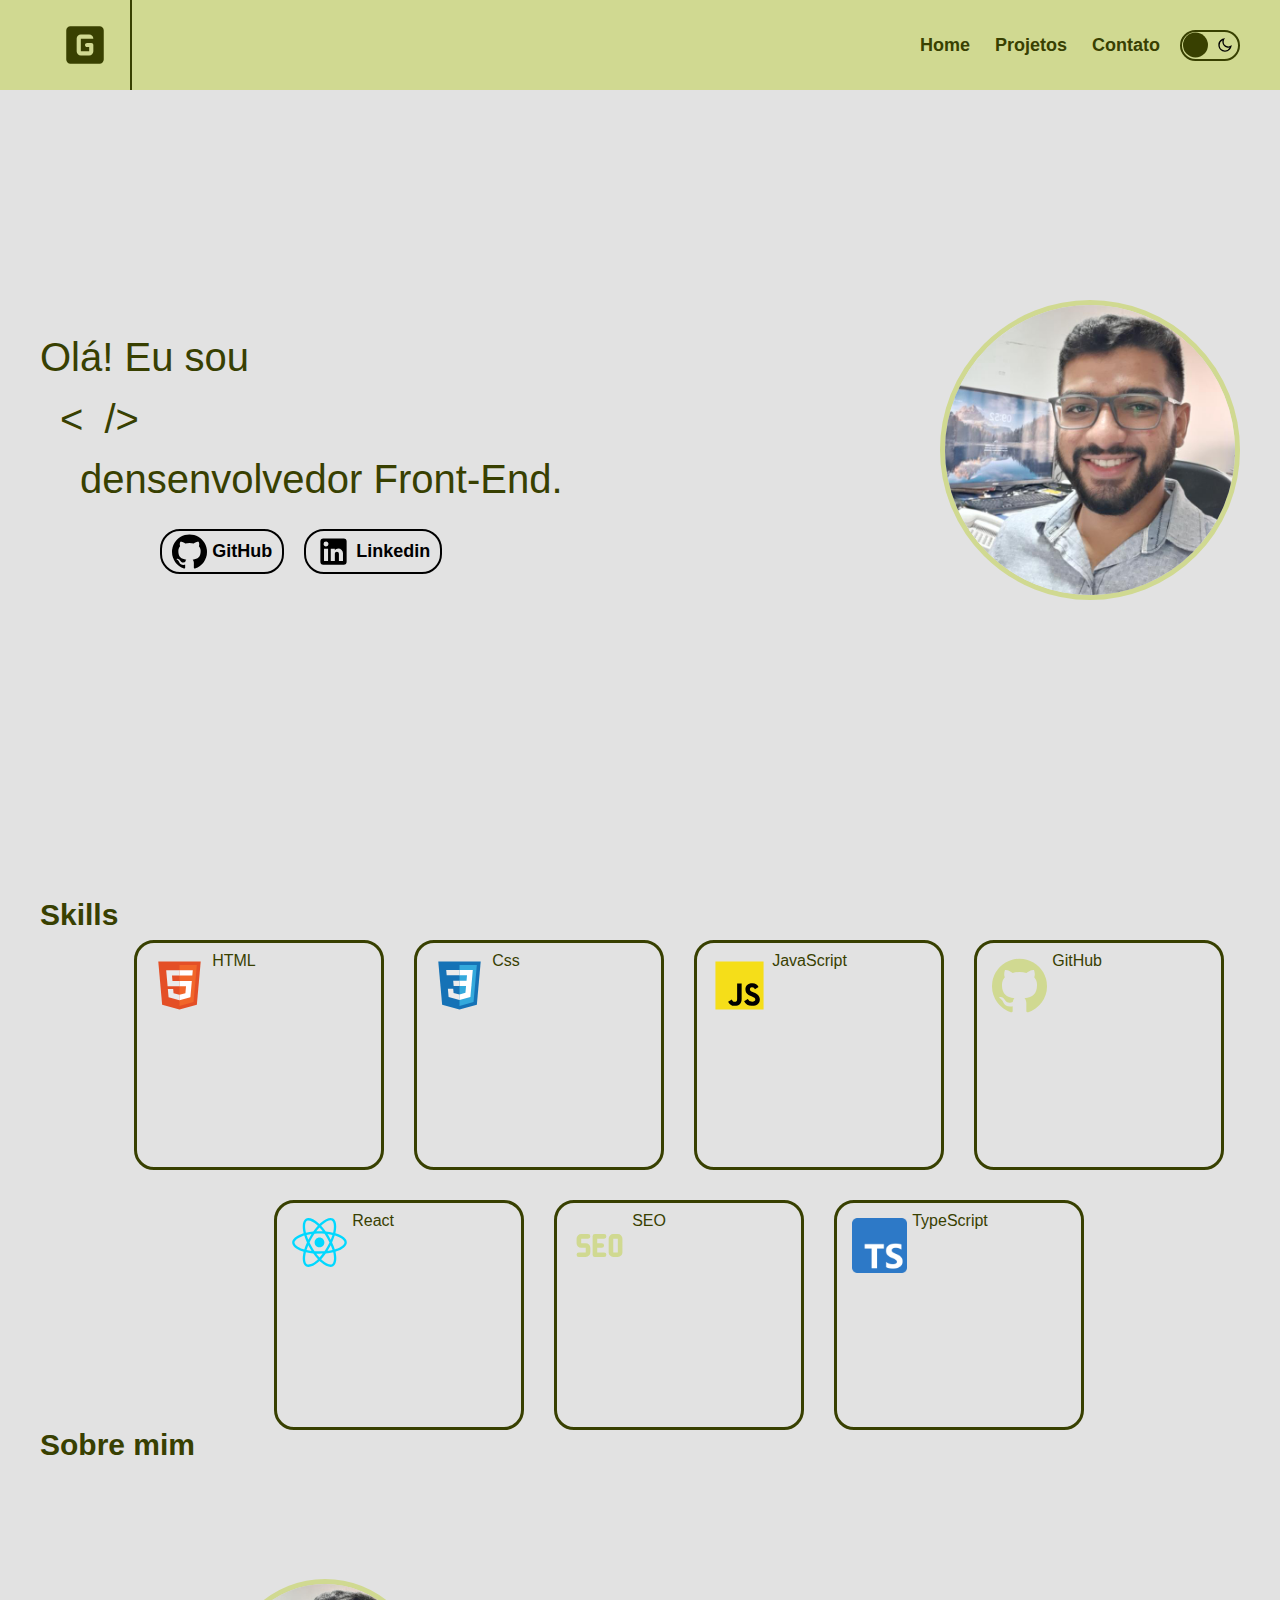
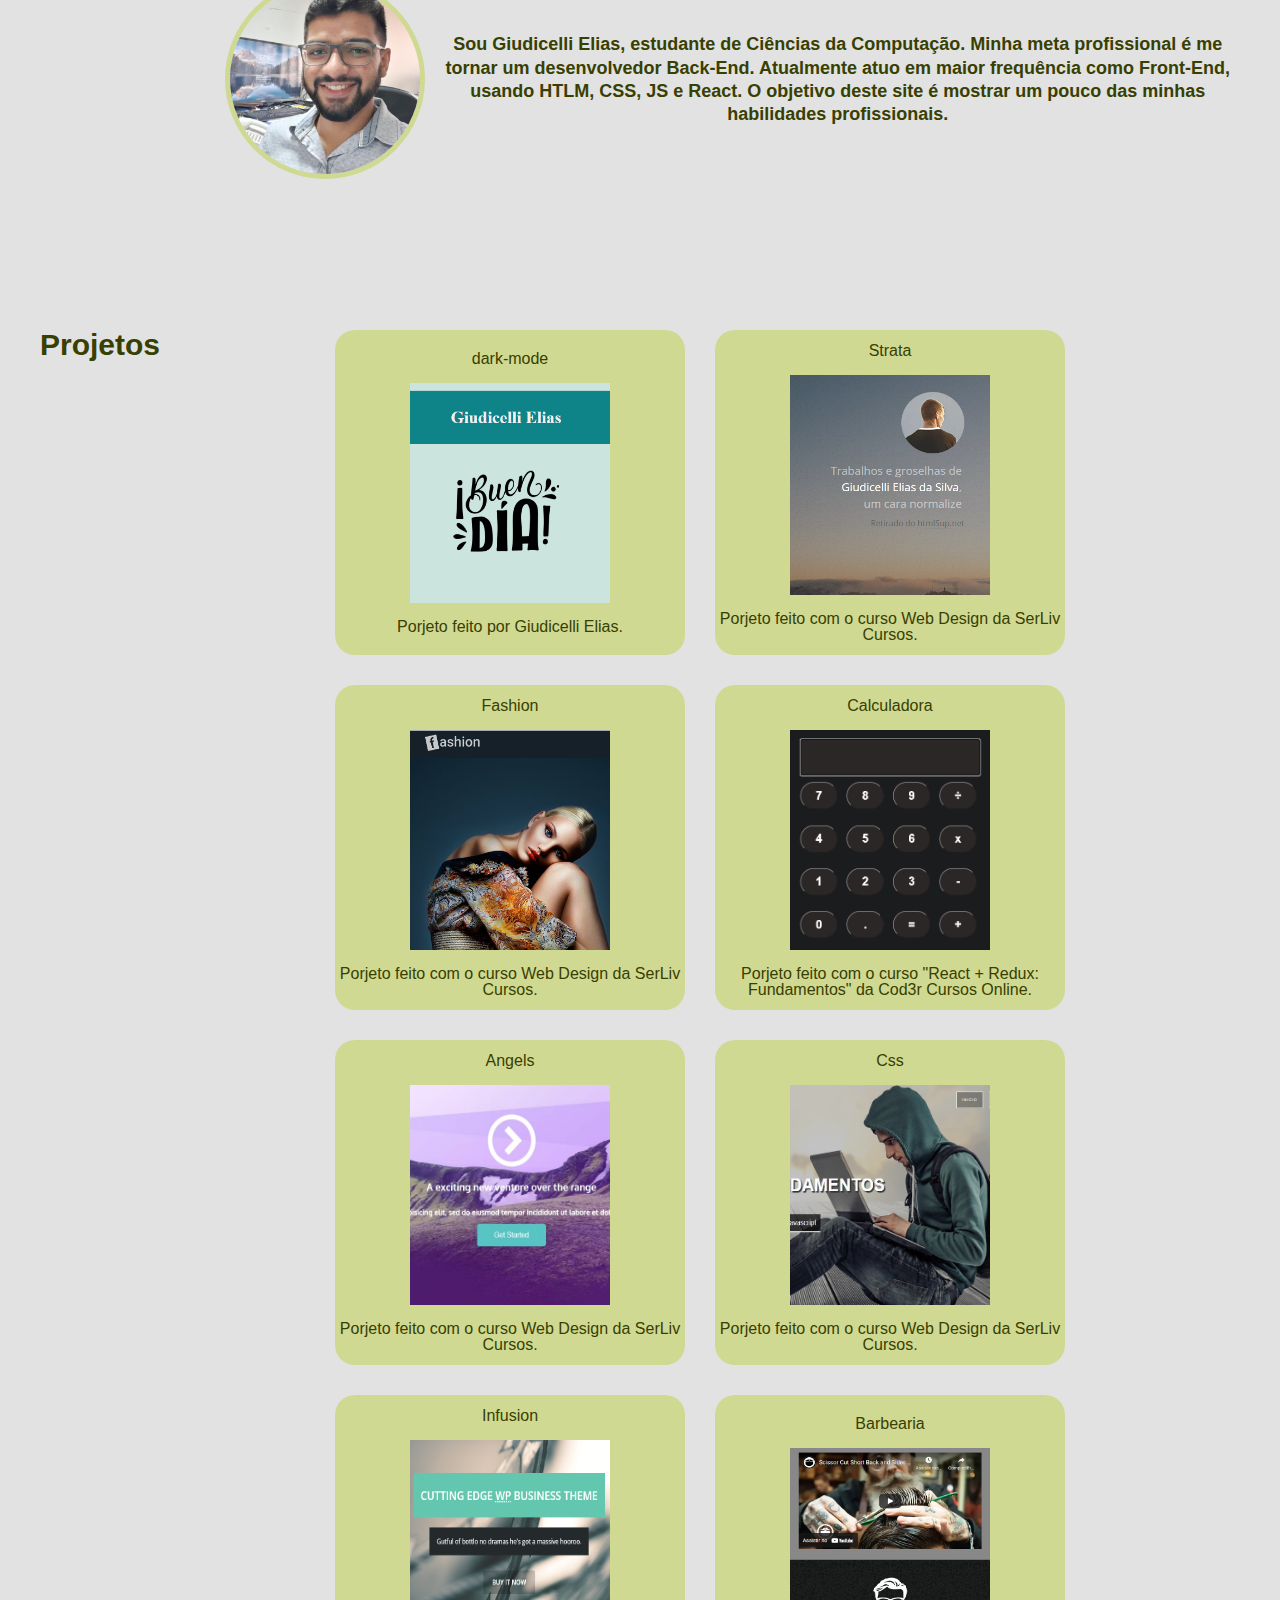
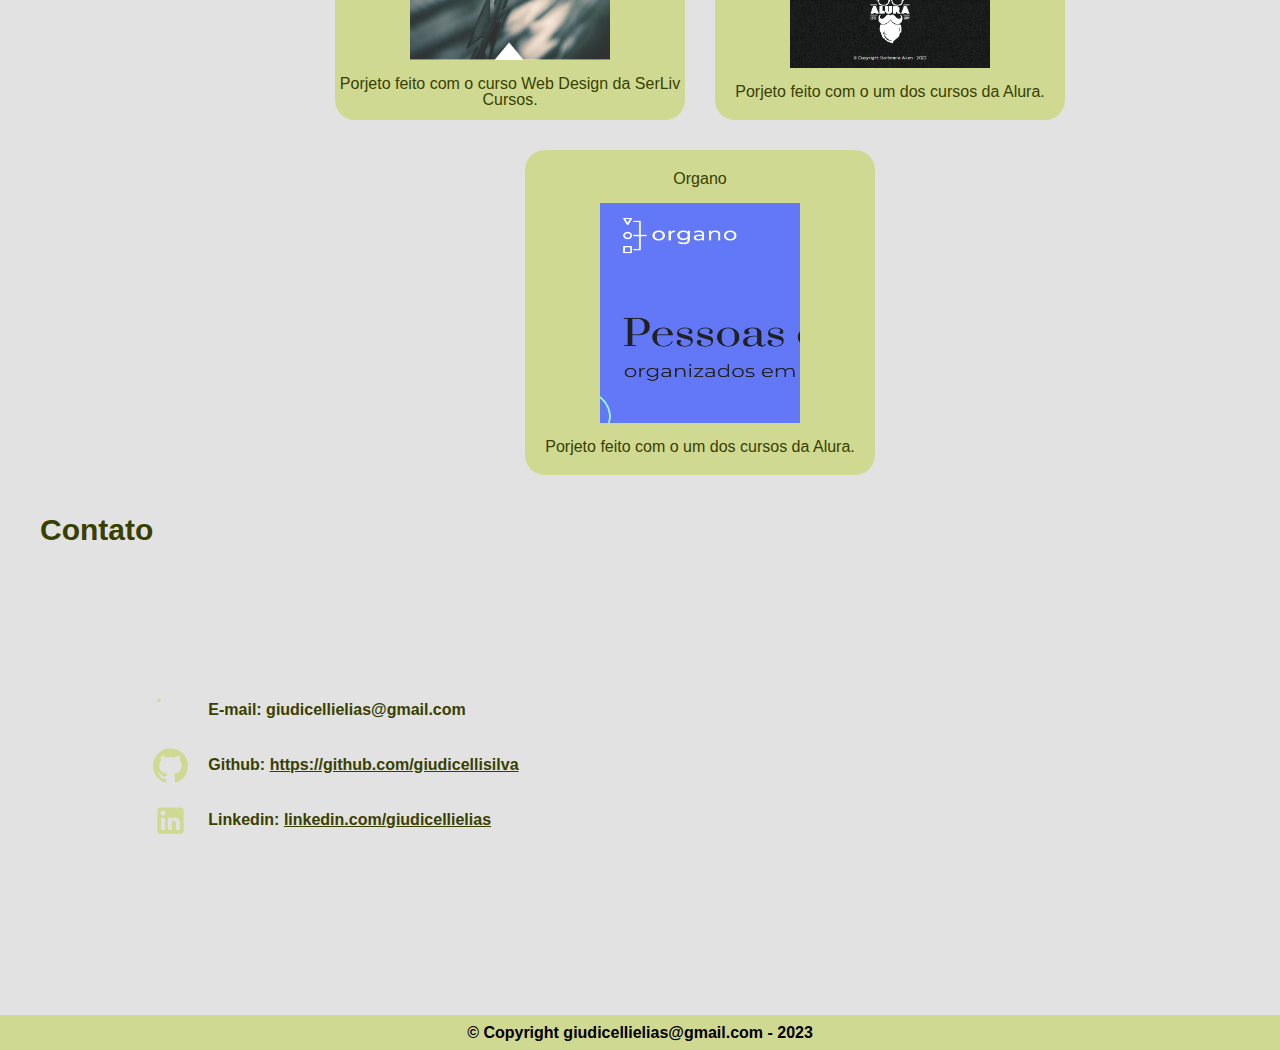
<file: index.html>
<!DOCTYPE html>
<html>
    <head>
        <title>Portifólio | Giudicelli</title>
        <meta charset="utf-8">
        <meta name="viewport" content="width=device-width">  
        <meta name="author" content="Giudicelli Elias">
        <meta name="description" content="Meu nome é Giudicelli Elias, sou dessenvolvedor front-end.">
        <meta name="keywords" content="portfolio, Giudicelli, desenvolvimento, front-end, html, css, javascript">
        <link rel="shortcut icon" href="imagens/g.png" type="image/x-icon"/>

        <link rel="stylesheet" href="css/reset.css">

        <link rel="stylesheet" href="css/index.css">
        <link rel="stylesheet" href="css/skills.css">
        <link rel="stylesheet" href="css/footer.css">
        <link rel="stylesheet" href="css/home.css">
        <link rel="stylesheet" href="css/header.css">
        <link rel="stylesheet" href="css/skills.css">
        <link rel="stylesheet" href="css/contato.css">
        <link rel="stylesheet" href="css/projetos.css">
        <link rel="stylesheet" href="css/some-mim.css">
        <link rel="stylesheet" href="css/scroll.css">
        <link rel="stylesheet" href="css/darkMode.css">
        <link rel="stylesheet" href="css/button--darkMode.css">

        <!-- fonts -->
        <link rel = "preconnect" href = "https://fonts.googleapis.com">
        <link rel = "preconnect" href = "https://fonts.gstatic.com" crossorigin>
        <link rel = "preconnect" href="https://fonts.googleapis.com/css2?family=Roboto&display=swap" rel="stylesheet">
        <link href="https://fonts.googleapis.com/css2?family=Montaga&display=swap" rel="stylesheet">


    </head>
    <body class="no-js body">
        <header class="header">
            <div class="content header__content" >
                <figure class="header__content__figure">
                    <div class="figure__img"></div>
                </figure>
                
                
                <div class="flex">   
                    <nav class="header__content___nav">
                        <ul class="nav__links">
                            <li class="nav__links___li"><a class="li__link" href="#home">Home</a></li>
                            <li class="nav__links___li"><a class="li__link" href="#projetos">Projetos</a></li>
                            <li class="nav__links___li"><a class="li__link" href="#contato">Contato</a></li>
                        </ul>
                    </nav>
                    
                    <label for="checkbox" class="header__button--darkMode">
                        <input type="checkbox" id="checkbox" >
                        <span class="ball"></span>
                        <img class="sun" src="./imagens/sun-line.svg" /> 
                        <img class="moon" src="./imagens/moon-line.svg" />
                    </label>

                    <button  class="header__button" style="display: none;">☰</button>
                </div>
                

            </div>
        </header>
        
        <main class="main">
            <div class="content">
                <section id="home" class="home">
                    <div class="flex-column">
                        <h1 class="home__title">
                            <p class="home__title___text--home">Olá! Eu sou</p> 
                            <div> &#60; <span class="home__title___text--name"></span> &#47;&#62; </div>
                            <p class="home__title___text--home">densenvolvedor Front-End.</p>
                        </h1>
                        <ul class="home__links">
                            <li class="home__links___li"><a class="li__link" href="https://github.com/giudicellisilva" target="_blank"><div></div> <p>GitHub</p></a></li>
                            <li class="home__links___li"><a class="li__link" href="https://www.linkedin.com/in/giudicelli-silva-48b339215/" target="_blank"><div class="img-linkedin"></div><p>Linkedin</p></a></li>
                        </ul>
                    </div>
                    <figure class="home__perfil">
                        <img class="home__perfil___img" src="imagens/perfil.jpg" alt="Foto Perfil">  
                    </figure>
                    
                   
                </section>
                <section id="skills" class="section--default skills">
                    <h2 class="title--default">Skills</h2>

                    <div class="skills__div">
                            <div class="skills__div___content">
                               <img class="content__img" src="imagens/file-type-html.svg">
                               <p class="content__text">HTML</p>
                               <p class="content__description" style="display: none;">HTML é uma linguagem de marcação, na qual o maior desafio dela é a parte de semântica, deixar ela mais acessível e ter pontuação alta de SEO. Já trabalhei tendo como desafio exatamente ter acessibilidade e pontuação máxima de SEO.</p>
                            </div>

                            <div class="skills__div___content">
                                <img class="content__img" src="imagens/file-type-css.svg">
                                <p class="content__text">Css</p>
                                <p class="content__description" style="display: none;">CSS é a linguagem que dá vida ao HTML. O maior desafio para mim com CSS é animação, consigo muito bem colocar em prática telas de Designers, mas é sempre um desafio maior colocar animações em prática.</p>
                            </div>

                            <div class="skills__div___content">
                                <img class="content__img" src="imagens/file-type-js-official.svg">
                                <p class="content__text">JavaScript</p>
                                <p class="content__description" style="display: none;">JavaScript é uma linguagem de programação, não foi com ela o meu primeiro contato com uma linguagem de programação mas é a que mais pratico e estudo atualmente.</p>
                            </div>

                            <div class="skills__div___content">
                                <img class="content__img" src="imagens/git-hub-logo-dark.svg">
                                <p class="content__text">GitHub</p>
                                <p class="content__description" style="display: none;">Github tenho contato desde a faculdade, tive que usar um repositório compartilhado para alguns projetos. Tive que estudar mais sobre quando trabalhei como Suporte Técnico, onde tive que criar fluxo para alguns repositórios.</p>
                            </div>

                            <div class="skills__div___content">
                                <img class="content__img" src="imagens/react.svg">
                                <p class="content__text">React</p>
                                <p class="content__description" style="display: none;">É o meu framework queridinho, ando estudando bastante esse framework e alguns outros para complementar como Next e Redux.</p>
                            </div>

                            <div class="skills__div___content">
                                <img class="content__img" src="imagens/seo.svg">
                                <p class="content__text">SEO</p>
                                <p class="content__description" style="display: none;">SEO, como objetivo ter um melhor ranqueamento nos mecanismo de busca para o site, meu contato foi atrelado com HTML deixando mais semântico para as buscas do Google, ainda estudando mais sobre suas estratégias e otimizações.</p>
                            </div>

                            <div class="skills__div___content">
                                <img class="content__img" src="imagens/Typescript_logo.png">
                                <p class="content__text">TypeScript</p>
                                <p class="content__description" style="display: none;">TypeScript, velho usando essa linguagem como melhoria, trazendo tipagem ao JavaScript.</p>
                            </div>
                    </div>
                </section>
    
                <section id="sobre" class="section--default sobre">
                    <h2 class="title--default">Sobre mim</h2>
                    <div class="sobre__div">
                        <figure class="sobre__div__figure">
                            <img class="figure__img" src="imagens/perfil.jpg" alt="icone de user">
                        </figure>
                        <p class="sobre__div___text">Sou Giudicelli Elias, estudante de Ciências da Computação. Minha meta profissional é me tornar um desenvolvedor Back-End. Atualmente atuo em maior frequência como Front-End, usando HTLM, CSS, JS e React. O objetivo deste site é mostrar um pouco das minhas habilidades profissionais.</p>    
                    </div>
                   </section>
    
                <section id="projetos" class="section--default projetos">
                    <h2 class="title--default">Projetos</h2>

                    <div class="projetos__content">

                        <div class="section__content__card section__content__card--strata">
                            <h4 class="card__name">dark-mode</h4>
                            
                            <a class="card__link" style="text-decoration: none;"  href="https://dark-mode-tan.vercel.app/">
                                <img class="card__link___img" src="imagens/Dark-mode.png" alt="Imagem Projeto dark-mode" >
                                <div class="card__link___verMais"></div>
                            </a>
                                
                                <figcaption class="figure__figcaption">Porjeto feito por Giudicelli Elias.</figcaption>
                        </div>

                        <div class="section__content__card section__content__card--strata">
                            <h4 class="card__name">Strata</h4>
                            
                            <a class="card__link" style="text-decoration: none;"  href="Pages/ProjetoStrata.html">
                                <img class="card__link___img" src="imagens/projeto-strata.png" alt="Imagem Projeto Strata" >
                                <div class="card__link___verMais"></div>
                            </a>
                                
                                <figcaption class="figure__figcaption">Porjeto feito com o curso Web Design da SerLiv Cursos.</figcaption>
                        </div>
    
                        <div class="section__content__card section__content__card--calculadora">
                            <h4 class="card__name">Fashion</h4>
                            
                            <a class="card__link" style="text-decoration: none;" href="Pages/ProjetoFashion.html">
                                <img class="card__link___img" src="imagens/projeto-fashion.png" alt="Imagem Projeto Calculadora">
                                <div class="card__link___verMais"></div>
                            </a>
                                
                                <figcaption class="figure__figcaption">Porjeto feito com o curso Web Design da SerLiv Cursos.</figcaption>
                        </div>
    
                        <div class="section__content__card">
                            <h4 class="card__name">Calculadora</h4>
                            
                            <a class="card__link" style="text-decoration: none;" href="https://github.com/giudicellisilva/Calculadora.git">
                                <img class="card__link___img" src="imagens/Calculadora.png" alt="Imagem Projeto Calculadora" >
                                <div class="card__link___verMais"></div>
                            
                                </a>
                                <figcaption class="figure__figcaption">Porjeto feito com o 
                                    curso "React + Redux: Fundamentos" da Cod3r Cursos Online.</figcaption>
                        </div>
    
                        <div class="section__content__card">
                            <h4 class="card__name">Angels</h4>
                            
                            <a class="card__link" style="text-decoration: none;" href="https://giudicellisilva.github.io/Angels/">
                                <img class="card__link___img" src="imagens/Projeto-Angels.jpg" alt="Imagem Projeto Angels">
                                <div class="card__link___verMais"></div>
                            </a>
                                
                                <figcaption class="figure__figcaption">Porjeto feito com o curso Web Design da SerLiv Cursos.</figcaption>
                        </div>
                        
                        <div class="section__content__card">
                            <h4 class="card__name">Css</h4>
                            
                            <a class="card__link" style="text-decoration: none;" href="Pages/ProjetoCss.html" >
                                <img class="card__link___img" src="imagens/ProjeotCss.jpg" alt="Imagem Projeto Css">
                                <div class="card__link___verMais"></div>
                            </a>
                                
                                <figcaption class="figure__figcaption">Porjeto feito com o curso Web Design da SerLiv Cursos.</figcaption>
                        </div>
    
                        <div class="section__content__card">
                            <h4 class="card__name">Infusion</h4>
                            <a class="card__link" style="text-decoration: none;" href="Pages/ProjetoInfusion.html">
                                <img class="card__link___img" src="imagens/Infusion.png" alt="Imagem Projeto Infusion">
                                <div class="card__link___verMais"></div>
                            </a>
                            <figcaption class="figure__figcaption">Porjeto feito com o curso Web Design da SerLiv Cursos.</figcaption>  
                        </div>

                        <div class="section__content__card">
                            <h4 class="card__name">Barbearia</h4>
                            <a class="card__link" style="text-decoration: none;" href="https://giudicellisilva.github.io/Barbearia-Alura/" >
                                <img class="card__link___img" src="imagens/ProjetoBarbeariaAlura/BarbeariaAlura.png" alt="Imagem Projeto Infusion">
                                <div class="card__link___verMais"></div>
                            </a>
                            <figcaption class="figure__figcaption">Porjeto feito com o um dos cursos da Alura.</figcaption>
                        </div>
                        
                        <div class="section__content__card">
                            <h4 class="card__name">Organo</h4>
                            <a class="card__link" style="text-decoration: none;" href="https://organo-psi-peach.vercel.app/" >
                                <img class="card__link___img" src="imagens/organo.png" alt="Imagem Projeto Infusion">
                                <div class="card__link___verMais"></div>
                            </a>
                            <figcaption class="figure__figcaption">Porjeto feito com o um dos cursos da Alura.</figcaption>
                        </div>
                    
                    </div>
                </section>
    
                <section id="contato" class="section--default contato">
                    <h2 class="title--default">Contato</h2>
                    <div class="div-contato">
                        <ul>
                            <li><img src="imagens/email.svg" alt="Icone de e-mail"><p>E-mail: giudicellielias@gmail.com</p></li>
                            <li><img src="imagens/git-hub-logo-dark.svg" alt="Icone GitHub"><p>Github: <a href="https://github.com/giudicellisilva" target="_blank">https://github.com/giudicellisilva</a></p></li>
                            <li><img src="imagens/linkedin-dark.svg" alt="Logo do Linkedin"><p>Linkedin: <a href="linkedin.com/in/giudicelli-elias-48b339215" target="_blank">linkedin.com/giudicellielias</a></p></li>
                        </ul>
                    </div>
                </section>
                
            </div>
            
        </main>

        <footer class="footer">
            <div class="content footer-content">
                <span>&copy; Copyright giudicellielias@gmail.com - 2023</span>
            </div>
        </footer>
        <script type='text/javascript' src='js/skills.js'></script>
        <script type='text/javascript' src='js/menu.js'></script>
        <script type='text/javascript' src='js/main.js'></script>
        <script type='text/javascript' src='js/digitarSozinho.js'></script>
        <script type='text/javascript' src='js/ControlerDarkMode.js'></script>


    </body>
</html>
</file>
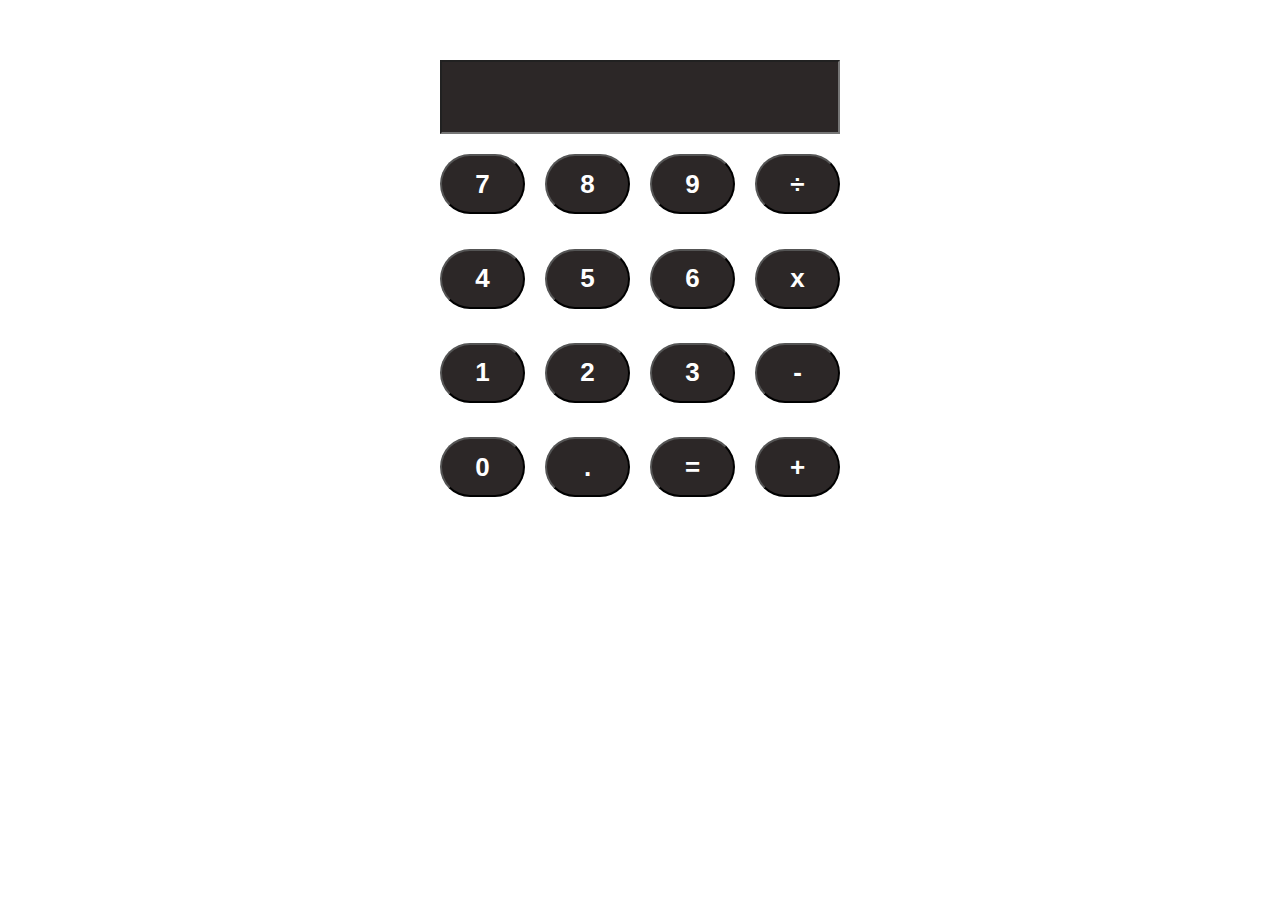
<file: Pages/Calculadora.html>
<!DOCTYPE html>
<html>
    <head>
        <title>Calculladora | Giudicelli</title>
        <meta charset="utf-8">
        <meta name="author" content="Giudicelli  Elias">
        <meta name="description" content="site portifólio">
        <meta name="keywords" content="Dev">
        <link rel="stylesheet" href="/css/Calculadora_style.css">
        <link rel="stylesheet" href="/css/style_index.css">

        <script src="/js/calculadora.js"></script>

    </head>
<body>
    <main>
        <div class="background">
            <div class="calculadora">
                <input class="tela" type="text" name='tela' value=''>
                <button class="buttonNumber um">1</button>
                <button class="buttonNumber dois">2</button>
                <button class="buttonNumber tres">3</button>
                <button class="buttonNumber quatro">4</button>
                <button class="buttonNumber cinco">5</button>
                <button class="buttonNumber seis">6</button>
                <button class="buttonNumber sete">7</button>
                <button class="buttonNumber oito">8</button>
                <button class="buttonNumber nove">9</button>
                <button class="buttonNumber zero">0</button>
                <button class="ponto">.</button>
                <button class="mais">+</button>
                <button class="menos">-</button>
                <button class="veses">x</button>
                <button class="divisão">÷</button>
                <button class="igual">=</button>
            </div>
        </div>
        
    </main>
</body>
</html>
</file>
<file: css/index.css>
*{
    box-sizing: border-box;
}

:root{
    --color-name:#384001;
    --color-name-default:#000000;
    --color-primary: #D0D991;
    --color-secondary: #384001;
    --color-tertiary: #ebebeb;
    --green-blue: #6e93d6;
    --color-my-name: #3b879d;
    --azul-default:#2ECEF2;
    --azul-default-old: #75D3FB;
    --azul-default-claro:#D6E7F1;
    --background-default: #e2e2e2;

    --black:#000000;

    --logo: url(../imagens/bold-g.svg);
    --logo-git: url(../imagens/git-hub-logo.svg);
    --logo-linkedin:  url(../imagens/linkedin.svg);

    font-family: 'Roboto', Arial, sans-serif;
}

.body{
    color: var(--color-name);
    margin: 0 auto;
    background-color: var(--background-default);
    min-width: 650px;

    transition: all 1s;
}

.content{
    max-width: 1200px;
    margin: 0 auto;
}

section{
    min-height: 500px;
    display: flex;
}

/* estilos defaults */

.title--default{
    margin: 0;
    font-size: 30px;
    font-weight: 700;
}

.flex{
    display: flex;
    align-items: center;
    gap: 20px
}

.flex-column{
    display: flex;
    flex-direction: column;
    align-items: center;
    justify-content: center;

    gap: 20px;
}

@media screen and (max-width: 1242px){
    .main{
        padding: 0 20px;

    }
}
@media screen and (max-width: 980px){

    section{
        min-width: 0;
        flex-direction: column;
        justify-content: space-evenly;
        align-items: center;
    }
}
</file>
<file: css/skills.css>
.skills__div{
    display: flex;
    justify-content: center;
    align-items: center;
    flex-wrap: wrap;
    gap: 30px;

    margin-top: 40px;
}

.skills__div___content{
    width: 250px;
    height: 230px;
    padding: 10px;
    border: 3px solid var(--color-name);
    border-radius: 20px;
}

.content__img{
    width: 55px;
    float: left;

    margin: 5px;
}

.content__description{
    color: var(--color-name);
    font-size: 1.1rem;
    font-weight: 500;
}


@media screen and (max-width: 980px){
    .skills__div{
        width: 90%;
    }
}
</file>
<file: css/footer.css>
.footer{
    background-color: var(--color-primary);
    height: 35px;
    display: flex;
    justify-content: center;
    align-items: center;
}
    
.footer span{
    color: var(--black);
    font-size: 16px;
    font-weight: bold; 

}


@media screen and (max-width: 980px){

    .footer{
        margin-right: 0;
    
    }
}
</file>
<file: css/home.css>
.home{
    width: 100%;
    height: 100vh;
    
    display: flex;
    justify-content: space-between;
    align-items: center;
    flex-wrap: nowrap;

    scroll-margin-top: 95px;

}

.home__title{
    color: var(--color-name);
    font-size: 40px;
    line-height: 1.5em;
}

.home__title___text--name{
    font-family: 'Montaga', serif;
    font-size: 46px;
    margin: 0 5px;
    color: var(--color-my-name);

    /* border-bottom: 2px solid #3FA796;  */
    /* animation: hue-rotate 2s linear infinite alternate; */
}

.home__title___text--home + div{
    margin-left: 20px;
}
.home__title___text--home:nth-child(1){
    margin: 0;
}


.home__title___text--home:nth-child(3){
    margin: 0 0 0 40px;
}

.home__links{
    list-style: none;
    margin: 0;
    display: flex;
    gap: 20px;
}

.home .li__link{
    text-decoration: none;
    font-size: 18px;
    font-weight: bold;
    display: flex;
    justify-content: space-between;
    align-items: center;
    gap: 5px;
    padding: 3px 10px;

    border: 2px solid var(--color-name-default);
    border-radius: 20px;

    color: var(--color-name-default);
}

.home .li__link:hover{
    box-shadow: 0 0 .7em var(--color-name-default);
    color: var(--color-name);
    font-size: 19px;
    transition: all .5s;
}

.home__perfil{
    display: flex;
    flex-direction: column;
    align-items: center;
}

.home__perfil___img{
    width: 300px;
    height: 300px;
    border-radius: 50%;
    border: 5px solid var(--color-primary);
    color: var(--black)

}

.home .li__link div{
    width: 35px;
    height: 35px;
    object-fit: cover;
    background-image: var(--logo-git);
    background-size: cover;
}

.home .li__link .img-linkedin{
    width: 35px;
    height: 35px;
    object-fit: cover;
    background-image: var(--logo-linkedin);
    background-size: cover;
}

@keyframes hue-rotate{
    to{
        filter: hue-rotate(100deg);
    }
}

@media screen and (max-width: 1000px){

}

@media screen and (max-width: 980px){
    .home{
        width: 100%;
        height: 100vh;
        
        display: flex;
        justify-content: center;
        align-items: center;
        flex-direction: column-reverse;

        margin-top: 80px;
    }

    .home__title{
        text-align: center;
    }

    .home__title___text--name , .home__title___text--home{
        margin: 0;
    }

    .home__links{
        padding: 0;
        justify-content: center;
    }
    
}
</file>
<file: css/header.css>
.header{
    width: 100%;
    background-color: var(--color-primary);
    position: fixed;
    top: 0;

    z-index: 2;
}

.header__content{
    display: flex;
    justify-content: space-between;
    align-items: center;
}

.header__content__figure{
    height: 100%;

    border-right: 2.5px solid var(--color-secondary);
    
    margin: auto 0;
    padding: 20px;

    float: left;
}

.figure__img{
    background-image: var(--logo);
    background-size: cover;
    width: 50px;
    height: 50px;
}


.nav__links{
    display: flex;
    gap: 25px;
    list-style: none;
    align-items: center;
}

.nav__links___li{
    cursor: pointer;
}

.li__link{
    text-decoration: none;
    color: var(--color-secondary);
    font-size: 18px;
    font-weight: bold;
}

.li__link:hover{
    transition: color .8s ease-in-out;
    color: var(--color-tertiary);
}

.header__button{
    display: none;
    background-color: inherit;
    border-style: none;
    padding: 0;
    font-size: 35px;
    font-weight: bold;
    text-align: center;
    color: var(--color-name);
    cursor: pointer;
}

.header__button:hover{
    transition: color .8s ease-in-out;
    color: var(--color-tertiary);
}

@media screen and (max-width: 1242px){
    .header{
        padding: 0 20px;
    }
}

@media screen and (max-width: 980px){

    .header__button{
        display: block;
        float: right;
        margin: 0.6em;
    }

    .nav__links{
        width: 250px;
        background-color: var(--black);
        color: white;
        position: fixed;
        top: 91px;
        right: 0;
        flex-direction: column;
        text-align: center;
        justify-content: center;
        gap: 10px;

        margin: 0;
        padding: 0;
    }

    .js .nav__links{
        background-color: var(--color-primary);
        transition: max-height 0.7s;
        overflow: hidden;
        max-height: 0;
    }

    .no-js .nav__links{
        height: 173px;
        overflow: hidden;
    }

    .nav__links___li{
        padding: 15px 20px;

    }

    .li__link{
        color: var(--color-secondary);
    }

    .li__link:hover{
        color: var(--azul-tertiary);
        text-align: center;

    }



}
</file>
<file: css/contato.css>
.contato{
    margin-top: 40px;
}
.div-contato{
    width: 100%;
    display: flex;
    align-items: center;
}

.contato ul{
    list-style: none;
    padding: 0;
}

.contato ul li{
    display: flex;
    align-items: center;
    gap: 20px;

    margin: 20px 0;

    font-size: 16px;
    font-weight: bold;
}

.contato a:link, .contato a:visited, .contato a:active{
    text-decoration: none;
    color: var(--text-nome);
    text-decoration-line: underline;
}

.contato a:hover{
    color: rgba(122, 122, 122, 0.591);
    transition: all .4s;
}
.contato img{
    width: 35px;
    height: 35px;
    object-fit: cover;
}

@media screen and (max-width: 980px) {

    .div-contato{
        justify-content: center;
    }
    
}
</file>
<file: css/projetos.css>
.projetos{
    scroll-margin-top:  95px;
}


.projetos__content{
    display: flex;
    justify-content: center;
    flex-wrap: wrap;
    gap: 30px;

    color: var(--color-secondary);
}

.section__content__card{
    max-width: 350px;
    min-width: 350px;
    max-height: 325px;
    min-height: 325px;
    background-color: var(--color-primary);
    border-radius: 20px;
    display: flex;
    align-items: center;
    justify-content: center;
    flex-direction: column;
}

.card__link{
    display: block;
    width: 200px;
    height: 220px;
    
}

.card__name{
    padding: 16px;
}


.card__link:link, .card__link:visited, .card__link:active{
    text-decoration: none;
    color: var(--text-nome);
}


.projetos .card__link___img{
    width: 200px;
    height: 220px;
    background-size: 100%;
    cursor: pointer;
}

.card__link___verMais{
    transition: all .5s;
    cursor: pointer;
}

.card__link:hover > .card__link___verMais{
    width: 100%;
    min-height: 100%;
    background-color: rgba(0, 0, 0, 0.8);
    color: white;
    
    position: relative;
    top: -222px;
    display: flex;
    justify-content: center;
    align-items: center;  
    z-index: 1;

}

.card__link:hover > .card__link___verMais::after{
    transition: all .3s;
    content: "Ver mais";
    z-index: 1;
}


.figure__figcaption{
    padding: 16px 0 16px 0 ;
    text-align: center;
    
}
</file>
<file: css/some-mim.css>
.sobre h2{
    width: 500px;
}
.sobre__div{
    display: flex;
    justify-content: space-around;
    align-items: center;

}

.sobre .figure__img{
    border-radius: 50%;
    width: 200px;
    height: 200px;
    border: 5px solid var(--color-primary);
}

.sobre__div___text{
    margin-left: 10px;
    text-align: center;
    font-size: 18px;
    font-weight: 600;
    line-height: 1.3em;
}
</file>
<file: css/scroll.css>
::-webkit-scrollbar{
    width: 10px;
}

::-webkit-scrollbar-track{
    background-color: var(--color-tertiary);
    border-radius: 50px;
}

::-webkit-scrollbar-thumb{
    background-color: var(--color-secondary);
    border-radius: 50px;
    
}
</file>
<file: css/darkMode.css>
.dark-mode{
    --color-name: #ffffff;
    --color-name-default: #D0D991;
    --color-primary: #DBF22E;
    --color-secondary: #000000;
    --color-tertiary: #D0D991;
    --background-default: #000000;
    --color-my-name: #DBF22E;

    --color-tertiary: #D6E7F1;
    --green-blue: #6e93d6;
    --azul-escuro: #111b1e;
    --azul-default:#2ECEF2;
    --azul-default-old: #75D3FB;
    --azul-default-claro:#D6E7F1;

    --logo: url(../imagens/bold-g-black.svg);
    --logo-git: url(../imagens/git-hub-logo-dark.svg);
    --logo-linkedin:  url(../imagens/linkedin-dark.svg);
}
</file>
<file: css/button--darkMode.css>
#checkbox{
    display: none;
}

.header__button--darkMode{
    display: block;
    width: 60px;
    height: 31px;
    border: 2px solid var(--color-secondary);
    border-radius: 30px;
    position: relative;
    cursor: pointer;
}

.ball, .sun, .moon{
    position: absolute;
    top: 50%;
    transform: translateY(-50%);
}


.ball{
    display: inline-block;
    width: 25px;
    height: 25px;
    background-color: var(--color-secondary);
    border-radius: 50%;
    left: 1px;
    z-index: 10;
    transition: transform .5s ease-in-out;
}

.sun{
    color: var(--color-tertiary);
    left: 5px;
}

.moon{
    right: 5px;
}

#checkbox:checked + .ball{
    transform: translate(29px, -50%);
}


@media screen and (max-width: 980px){
    .header__button--darkMode{
        float: left;
    }
}
</file>
<file: css/Calculadora_style.css>
body{
    background-color: var(--black);
}
.background{
    width: 450px;
    height: 470px;
    background-color: var(--black);
    display: flex;
    justify-content: center;
    align-items: center;
    margin: auto;
    margin-top: 50px;
}
.calculadora{
    width: 400px;
    height: 450px;
    

    display: grid;
    grid-template-columns: repeat(4, 1fr);
    grid-template-rows: repeat(5, 16.5%);
    grid-gap: 20px;

    
    
}

.tela{
    width: 100%;
    height: 100%;
    background-color: rgb(44, 39, 39);
    grid-column: 1 / 5;
    grid-row: 1 /2;
    color: white;

    /* border-radius: 25px; */
}

.calculadora button{
    height: 60px;
    font-size: 26px;
    font-weight: bold;
    border-radius: 50px;
    text-align: center;
    background-color: rgb(44, 39, 39);
    color: white;
}

.um{
    
    grid-column: 1/ 2;
    grid-row: 4 / 5;
}

.dois{
    grid-column: 2 / 3;
    grid-row: 4 / 5;
}

.tres{
    grid-column: 3 / 4;
    grid-row: 4 / 5;
}

.quatro{
    grid-column: 1 / 2;
    grid-row: 3 / 4;
}

.cinco{
    grid-column: 2 / 3;
    grid-row: 3 / 4;
}

.seis{
    grid-column: 3 / 4;
    grid-row: 3 / 4;
}

.sete{
    grid-column: 1 / 2;
    grid-row: 2 / 3;
}

.oito{
    grid-column: 2 / 3;
    grid-row: 2 / 3;
}

.nove{
    grid-column: 3 / 4;
    grid-row: 2 / 3;
}

.zero{
    grid-column:  1 / 2;
    grid-row: 5 / 6;
}

.ponto{
    grid-column: 2 / 3;
    grid-row: 5 / 6;
}

.igual{
    grid-column: 3 / 4;
    grid-row: 5 / 6;
}

.mais{
    grid-column: 4 / 5;
    grid-row: 5 / 6;
}

.menos{
    grid-column: 4 / 5;
    grid-row:  4 / 5;
}

.veses{
    grid-column: 4 / 5;
    grid-row: 3 / 4;
}
</file>
<file: css/style_index.css>
*{
    box-sizing: border-box;
}
.body{
    --black:#000000;
    --green-blue: #6e93d6;
    --azul-escuro: #111b1e;
    --azul-default:#2ECEF2;
    --azul-default-old: #75D3FB;
    --azul-default-claro:#D6E7F1;
    --background: #D1CDCD;

    font-family: 'Roboto', Arial, sans-serif;
    color: var(--black);
    margin: 0 auto;
    background-color: var(--background);
    min-width: 650px;

}

.content{
    max-width: 1200px;
    margin: 0 auto;
}

section{
    min-height: 500px;
    display: flex;
}

/* estilos defaults */

.h2-default{
    margin: 0;
    font-size: 30px;
}

@media screen and (max-width: 1242px){
    .main{
        padding: 0 20px;

    }
}
@media screen and (max-width: 980px){

    section{
        min-width: 0;
        flex-direction: column;
        justify-content: space-evenly;
        align-items: center;
    }
}
</file>
